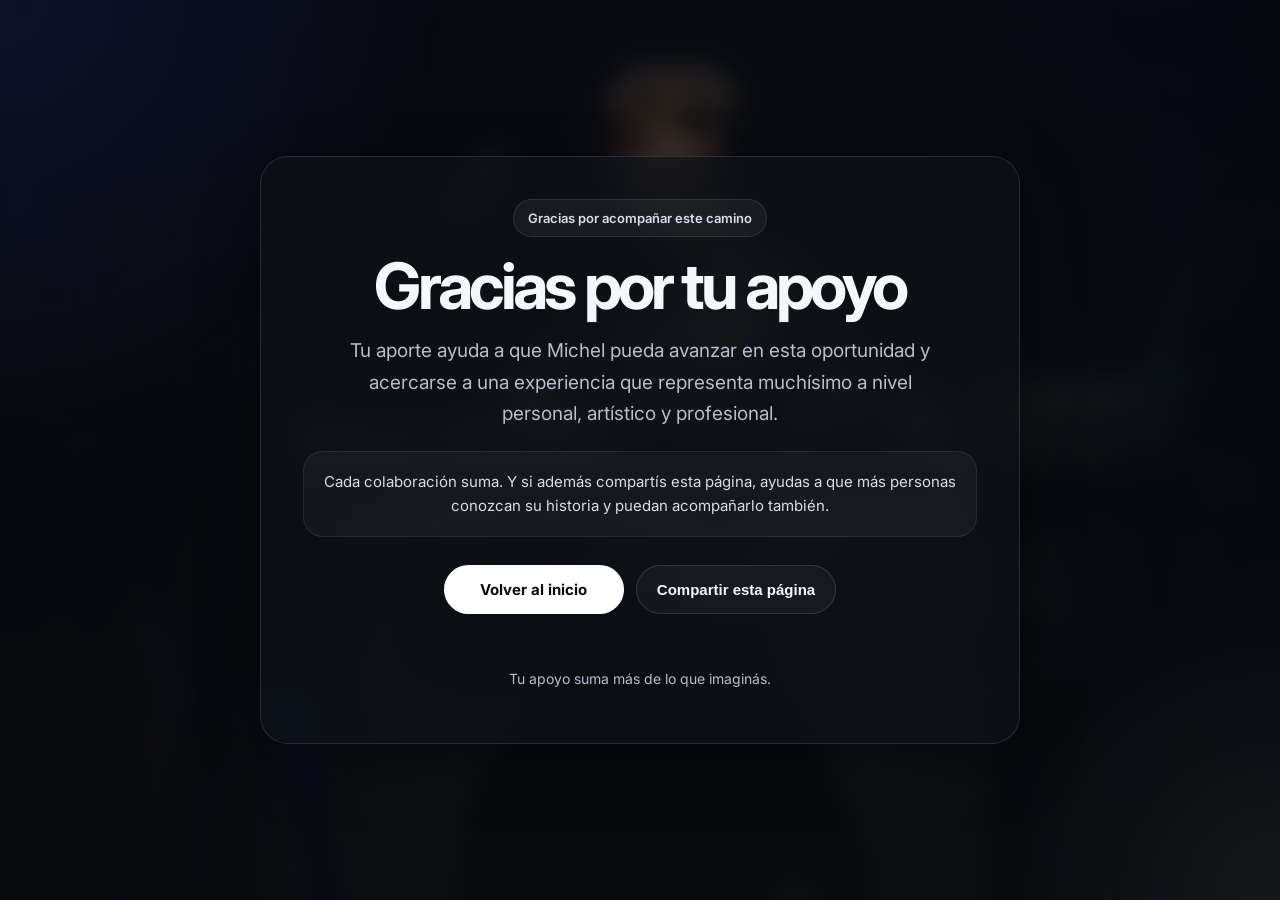
<file: gracias.html>
<!DOCTYPE html>
<html lang="es">
<head>
  <meta charset="UTF-8" />
  <meta name="viewport" content="width=device-width, initial-scale=1.0" />
  <title>Gracias por tu apoyo | Michel Fontanet</title>
  <meta name="description" content="Gracias por apoyar a Michel Fontanet. Tu aporte ayuda a hacer posible esta experiencia." />
  <meta name="theme-color" content="#0b0b0e" />

  <link rel="preconnect" href="https://fonts.googleapis.com" />
  <link rel="preconnect" href="https://fonts.gstatic.com" crossorigin />
  <link href="https://fonts.googleapis.com/css2?family=Inter:wght@400;500;600;700;800&display=swap" rel="stylesheet" />

  <style>
    :root {
      --bg: #0b0b0e;
      --panel: rgba(15, 18, 24, 0.72);
      --panel-line: rgba(255,255,255,.12);
      --text: #f5f7fb;
      --muted: #b8bfcd;
      --accent: #ffffff;
      --accent-soft: #d7deed;
      --shadow: 0 20px 60px rgba(0,0,0,.38);
      --radius: 28px;
    }

    * {
      box-sizing: border-box;
    }

    html {
      scroll-behavior: smooth;
    }

    body {
      margin: 0;
      min-height: 100vh;
      font-family: 'Inter', system-ui, sans-serif;
      color: var(--text);
      background: var(--bg);
      overflow-x: hidden;
      position: relative;
    }

    body::before {
      content: "";
      position: fixed;
      inset: 0;
      background:
        linear-gradient(180deg, rgba(8,10,14,.72) 0%, rgba(8,10,14,.88) 100%),
        url("assets/hero-poster.jpg") center center / cover no-repeat;
      filter: blur(12px) saturate(1.05);
      transform: scale(1.08);
      z-index: -2;
    }

    body::after {
      content: "";
      position: fixed;
      inset: 0;
      background:
        radial-gradient(circle at top left, rgba(88,110,255,.10), transparent 28%),
        radial-gradient(circle at bottom right, rgba(255,255,255,.06), transparent 18%);
      z-index: -1;
    }

    .wrap {
      min-height: 100vh;
      display: flex;
      align-items: center;
      justify-content: center;
      padding: 28px;
    }

    .card {
      width: 100%;
      max-width: 760px;
      padding: 42px;
      border-radius: var(--radius);
      background: var(--panel);
      border: 1px solid var(--panel-line);
      box-shadow: var(--shadow);
      backdrop-filter: blur(14px);
      text-align: center;
    }

    .eyebrow {
      display: inline-flex;
      align-items: center;
      justify-content: center;
      padding: 10px 14px;
      border-radius: 999px;
      border: 1px solid rgba(255,255,255,.10);
      background: rgba(255,255,255,.05);
      color: var(--accent-soft);
      font-size: 13px;
      font-weight: 600;
      margin-bottom: 18px;
    }

    h1 {
      margin: 0;
      font-size: clamp(36px, 6vw, 64px);
      line-height: .98;
      letter-spacing: -.06em;
    }

    .lead {
      margin: 18px auto 0;
      max-width: 52ch;
      color: var(--muted);
      font-size: clamp(16px, 2vw, 19px);
      line-height: 1.65;
    }

    .message {
      margin-top: 22px;
      padding: 18px 20px;
      border-radius: 20px;
      background: rgba(255,255,255,.04);
      border: 1px solid rgba(255,255,255,.08);
      color: var(--accent-soft);
      font-size: 15px;
      line-height: 1.6;
    }

    .actions {
      display: flex;
      flex-wrap: wrap;
      justify-content: center;
      gap: 12px;
      margin-top: 28px;
    }

    .btn,
    .btn-secondary {
      display: inline-flex;
      align-items: center;
      justify-content: center;
      min-width: 180px;
      padding: 14px 20px;
      border-radius: 999px;
      font-weight: 700;
      font-size: 15px;
      text-decoration: none;
      transition: .2s ease;
      cursor: pointer;
      border: 1px solid transparent;
    }

    .btn {
      background: var(--accent);
      color: #0b0b0e;
      box-shadow: var(--shadow);
    }

    .btn-secondary {
      background: rgba(255,255,255,.04);
      color: var(--text);
      border-color: rgba(255,255,255,.12);
    }

    .btn:hover,
    .btn-secondary:hover {
      transform: translateY(-2px);
    }

    .foot {
      margin-top: 22px;
      font-size: 14px;
      color: var(--muted);
    }

    .copied {
      margin-top: 12px;
      min-height: 22px;
      font-size: 14px;
      color: #7ad7ff;
      font-weight: 600;
    }

    @media (max-width: 640px) {
      .wrap {
        padding: 18px;
      }

      .card {
        padding: 28px 22px;
      }

      .actions {
        flex-direction: column;
      }

      .btn,
      .btn-secondary {
        width: 100%;
        min-width: 0;
      }
    }
  </style>
</head>
<body>
  <main class="wrap">
    <section class="card">
      <div class="eyebrow">Gracias por acompañar este camino</div>

      <h1>Gracias por tu apoyo</h1>

      <p class="lead">
        Tu aporte ayuda a que Michel pueda avanzar en esta oportunidad y acercarse a una experiencia que representa muchísimo a nivel personal, artístico y profesional.
      </p>

      <div class="message">
        Cada colaboración suma. Y si además compartís esta página, ayudas a que más personas conozcan su historia y puedan acompañarlo también.
      </div>

      <div class="actions">
        <a class="btn" href="./index.html">Volver al inicio</a>
        <button class="btn-secondary" id="shareBtn" type="button">Compartir esta página</button>
      </div>

      <div class="copied" id="shareStatus"></div>

      <p class="foot">
        Tu apoyo suma más de lo que imaginás.
      </p>
    </section>
  </main>

  <script>
    const shareBtn = document.getElementById('shareBtn');
    const shareStatus = document.getElementById('shareStatus');

    async function sharePage() {
      const shareUrl = window.location.origin + '/index.html';
      const shareData = {
        title: 'Michel Fontanet',
        text: 'Estoy apoyando a Michel Fontanet para que pueda concretar esta oportunidad. Mira su historia y su página aquí:',
        url: shareUrl
      };

      try {
        if (navigator.share) {
          await navigator.share(shareData);
          shareStatus.textContent = 'Gracias por compartir.';
          setTimeout(() => {
            shareStatus.textContent = '';
          }, 2200);
          return;
        }

        await navigator.clipboard.writeText(shareUrl);
        shareStatus.textContent = 'Link copiado al portapapeles.';
        setTimeout(() => {
          shareStatus.textContent = '';
        }, 2200);
      } catch (error) {
        shareStatus.textContent = 'No se pudo compartir automáticamente.';
        setTimeout(() => {
          shareStatus.textContent = '';
        }, 2200);
      }
    }

    shareBtn.addEventListener('click', sharePage);
  </script>
</body>
</html>
</file>
